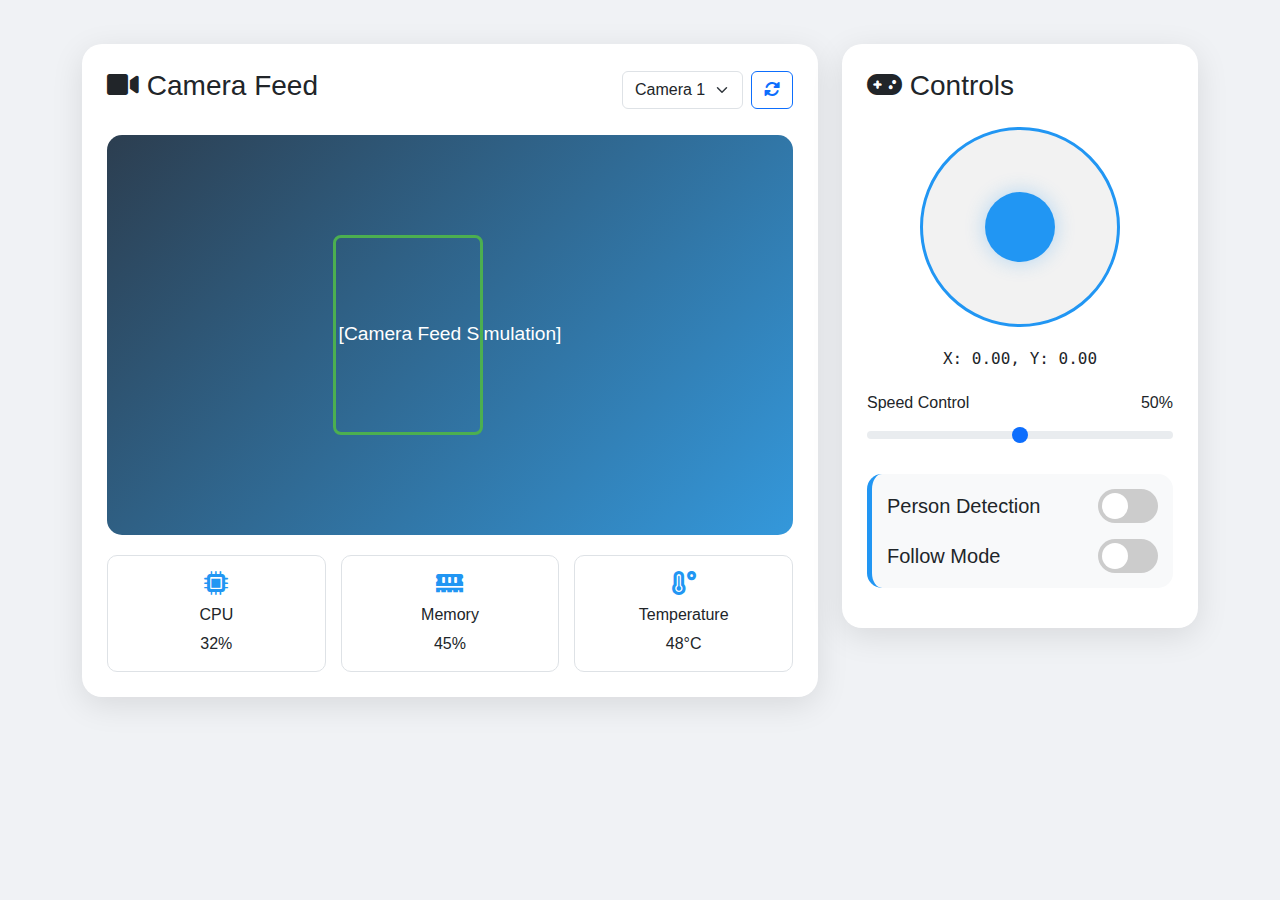
<file: templates/demo.html>
<!DOCTYPE html>
<html lang="en">
<head>
    <meta charset="UTF-8">
    <meta name="viewport" content="width=device-width, initial-scale=1.0">
    <title>RoboCompanion v2.0 - Demo Controller</title>
    <link href="https://cdn.jsdelivr.net/npm/bootstrap@5.1.3/dist/css/bootstrap.min.css" rel="stylesheet">
    <link href="https://cdnjs.cloudflare.com/ajax/libs/font-awesome/6.0.0/css/all.min.css" rel="stylesheet">
    <style>
        :root {
            --primary-color: #2196F3;
            --secondary-color: #FFC107;
            --success-color: #4CAF50;
            --danger-color: #F44336;
        }

        body {
            background-color: #f0f2f5;
            font-family: 'Segoe UI', Tahoma, Geneva, Verdana, sans-serif;
        }

        .control-panel {
            background: white;
            border-radius: 20px;
            box-shadow: 0 8px 32px rgba(0,0,0,0.1);
            padding: 25px;
            margin: 20px 0;
            transition: all 0.3s ease;
        }

        .control-panel:hover {
            transform: translateY(-5px);
            box-shadow: 0 12px 40px rgba(0,0,0,0.15);
        }

        .video-feed {
            width: 100%;
            height: 400px;
            border-radius: 15px;
            background: #2c3e50;
            position: relative;
            overflow: hidden;
        }

        .video-feed.demo {
            display: flex;
            align-items: center;
            justify-content: center;
            background: linear-gradient(135deg, #2c3e50 0%, #3498db 100%);
            color: white;
            font-size: 1.2em;
        }

        .joystick-container {
            width: 200px;
            height: 200px;
            position: relative;
            background: rgba(0,0,0,0.05);
            border-radius: 50%;
            margin: 20px auto;
            border: 3px solid var(--primary-color);
        }

        .joystick {
            width: 70px;
            height: 70px;
            background: var(--primary-color);
            border-radius: 50%;
            position: absolute;
            top: 50%;
            left: 50%;
            transform: translate(-50%, -50%);
            cursor: pointer;
            box-shadow: 0 0 20px rgba(33,150,243,0.3);
            transition: box-shadow 0.3s ease;
        }

        .joystick:hover {
            box-shadow: 0 0 30px rgba(33,150,243,0.5);
        }

        .control-btn {
            width: 60px;
            height: 60px;
            border-radius: 50%;
            margin: 5px;
            font-size: 24px;
            transition: all 0.3s ease;
        }

        .status-indicator {
            padding: 15px;
            border-radius: 15px;
            margin: 15px 0;
            background: #f8f9fa;
            border-left: 5px solid var(--primary-color);
        }

        .speed-control {
            width: 100%;
            margin: 20px 0;
        }

        .detection-box {
            position: absolute;
            border: 3px solid var(--success-color);
            border-radius: 8px;
            animation: pulse 2s infinite;
        }

        @keyframes pulse {
            0% { box-shadow: 0 0 0 0 rgba(76,175,80,0.4); }
            70% { box-shadow: 0 0 0 10px rgba(76,175,80,0); }
            100% { box-shadow: 0 0 0 0 rgba(76,175,80,0); }
        }

        .stats-grid {
            display: grid;
            grid-template-columns: repeat(3, 1fr);
            gap: 15px;
            margin-top: 20px;
        }

        .stat-card {
            background: white;
            padding: 15px;
            border-radius: 10px;
            text-align: center;
            border: 1px solid #dee2e6;
        }

        .stat-card i {
            font-size: 24px;
            margin-bottom: 10px;
            color: var(--primary-color);
        }

        .mode-toggle {
            position: relative;
            display: inline-block;
            width: 60px;
            height: 34px;
        }

        .mode-toggle input {
            opacity: 0;
            width: 0;
            height: 0;
        }

        .toggle-slider {
            position: absolute;
            cursor: pointer;
            top: 0;
            left: 0;
            right: 0;
            bottom: 0;
            background-color: #ccc;
            transition: .4s;
            border-radius: 34px;
        }

        .toggle-slider:before {
            position: absolute;
            content: "";
            height: 26px;
            width: 26px;
            left: 4px;
            bottom: 4px;
            background-color: white;
            transition: .4s;
            border-radius: 50%;
        }

        input:checked + .toggle-slider {
            background-color: var(--success-color);
        }

        input:checked + .toggle-slider:before {
            transform: translateX(26px);
        }

        #coordinates {
            margin-top: 10px;
            font-family: monospace;
        }
    </style>
</head>
<body>
    <div class="container">
        <div class="row mt-4">
            <div class="col-lg-8">
                <div class="control-panel">
                    <div class="d-flex justify-content-between align-items-center mb-4">
                        <h3><i class="fas fa-video"></i> Camera Feed</h3>
                        <div class="d-flex">
                            <select class="form-select me-2" style="width: auto;">
                                <option>Camera 1</option>
                                <option>Camera 2</option>
                                <option>Camera 3</option>
                            </select>
                            <button class="btn btn-outline-primary">
                                <i class="fas fa-sync-alt"></i>
                            </button>
                        </div>
                    </div>
                    <div class="video-feed demo">
                        <div class="detection-box" style="top: 100px; left: 200px; width: 150px; height: 200px;">
                        </div>
                        [Camera Feed Simulation]
                    </div>
                    <div class="stats-grid">
                        <div class="stat-card">
                            <i class="fas fa-microchip"></i>
                            <h6>CPU</h6>
                            <span id="cpuUsage">32%</span>
                        </div>
                        <div class="stat-card">
                            <i class="fas fa-memory"></i>
                            <h6>Memory</h6>
                            <span id="memoryUsage">45%</span>
                        </div>
                        <div class="stat-card">
                            <i class="fas fa-temperature-high"></i>
                            <h6>Temperature</h6>
                            <span id="temperature">48°C</span>
                        </div>
                    </div>
                </div>
            </div>
            <div class="col-lg-4">
                <div class="control-panel">
                    <h3 class="mb-4"><i class="fas fa-gamepad"></i> Controls</h3>
                    <div class="joystick-container" id="joystickContainer">
                        <div class="joystick" id="joystick"></div>
                    </div>
                    <div id="coordinates" class="text-center">X: 0.00, Y: 0.00</div>
                    <div class="speed-control">
                        <label class="form-label d-flex justify-content-between">
                            Speed Control
                            <span id="speedValue">50%</span>
                        </label>
                        <input type="range" class="form-range" id="speedControl" min="0" max="100" value="50">
                    </div>
                    <div class="status-indicator">
                        <div class="d-flex justify-content-between align-items-center mb-3">
                            <h5 class="mb-0">Person Detection</h5>
                            <label class="mode-toggle">
                                <input type="checkbox" id="detectionToggle">
                                <span class="toggle-slider"></span>
                            </label>
                        </div>
                        <div class="d-flex justify-content-between align-items-center">
                            <h5 class="mb-0">Follow Mode</h5>
                            <label class="mode-toggle">
                                <input type="checkbox" id="followToggle">
                                <span class="toggle-slider"></span>
                            </label>
                        </div>
                    </div>
                </div>
            </div>
        </div>
    </div>

    <script>
        // Joystick Controller
        class JoystickDemo {
            constructor(container, onChange) {
                this.container = container;
                this.joystick = container.querySelector('.joystick');
                this.coordinates = document.getElementById('coordinates');
                this.bounds = container.getBoundingClientRect();
                this.center = {
                    x: this.bounds.width / 2,
                    y: this.bounds.height / 2
                };
                this.active = false;
                this.onChange = onChange;
                this.setupEvents();
            }

            setupEvents() {
                const moveJoystick = (e) => {
                    if (!this.active) return;
                    
                    e.preventDefault();
                    const touch = e.type.startsWith('touch') ? e.touches[0] : e;
                    const rect = this.container.getBoundingClientRect();
                    let x = touch.clientX - rect.left - this.center.x;
                    let y = touch.clientY - rect.top - this.center.y;
                    
                    const distance = Math.min(Math.sqrt(x*x + y*y), this.center.x);
                    const angle = Math.atan2(y, x);
                    
                    x = Math.cos(angle) * distance;
                    y = Math.sin(angle) * distance;
                    
                    this.joystick.style.transform = `translate(${x}px, ${y}px)`;
                    
                    // Normalize values between -1 and 1
                    const normalizedX = (x / this.center.x).toFixed(2);
                    const normalizedY = (y / this.center.y).toFixed(2);
                    
                    this.coordinates.textContent = `X: ${normalizedX}, Y: ${normalizedY}`;
                    this.onChange(normalizedX, normalizedY);
                };

                const endMove = () => {
                    if (!this.active) return;
                    this.active = false;
                    this.joystick.style.transform = '';
                    this.coordinates.textContent = 'X: 0.00, Y: 0.00';
                    this.onChange(0, 0);
                };

                // Mouse events
                this.container.addEventListener('mousedown', (e) => {
                    this.active = true;
                    moveJoystick(e);
                });
                document.addEventListener('mousemove', moveJoystick);
                document.addEventListener('mouseup', endMove);

                // Touch events
                this.container.addEventListener('touchstart', (e) => {
                    this.active = true;
                    moveJoystick(e);
                });
                document.addEventListener('touchmove', moveJoystick);
                document.addEventListener('touchend', endMove);
            }
        }

        // Initialize joystick
        const joystick = new JoystickDemo(
            document.getElementById('joystickContainer'),
            (x, y) => {
                // Demo feedback only
                console.log(`Joystick position: ${x}, ${y}`);
            }
        );

        // Speed control
        document.getElementById('speedControl').addEventListener('input', function() {
            document.getElementById('speedValue').textContent = this.value + '%';
        });

        // Demo animation for detection box
        let box = document.querySelector('.detection-box');
        let direction = 1;
        let position = 200;

        setInterval(() => {
            position += direction * 2;
            if (position > 400 || position < 200) direction *= -1;
            box.style.left = position + 'px';
        }, 50);

        // Demo system stats update
        setInterval(() => {
            document.getElementById('cpuUsage').textContent = Math.floor(Math.random() * 40 + 20) + '%';
            document.getElementById('memoryUsage').textContent = Math.floor(Math.random() * 30 + 30) + '%';
            document.getElementById('temperature').textContent = Math.floor(Math.random() * 10 + 45) + '°C';
        }, 2000);
    </script>
</body>
</html>
</file>
